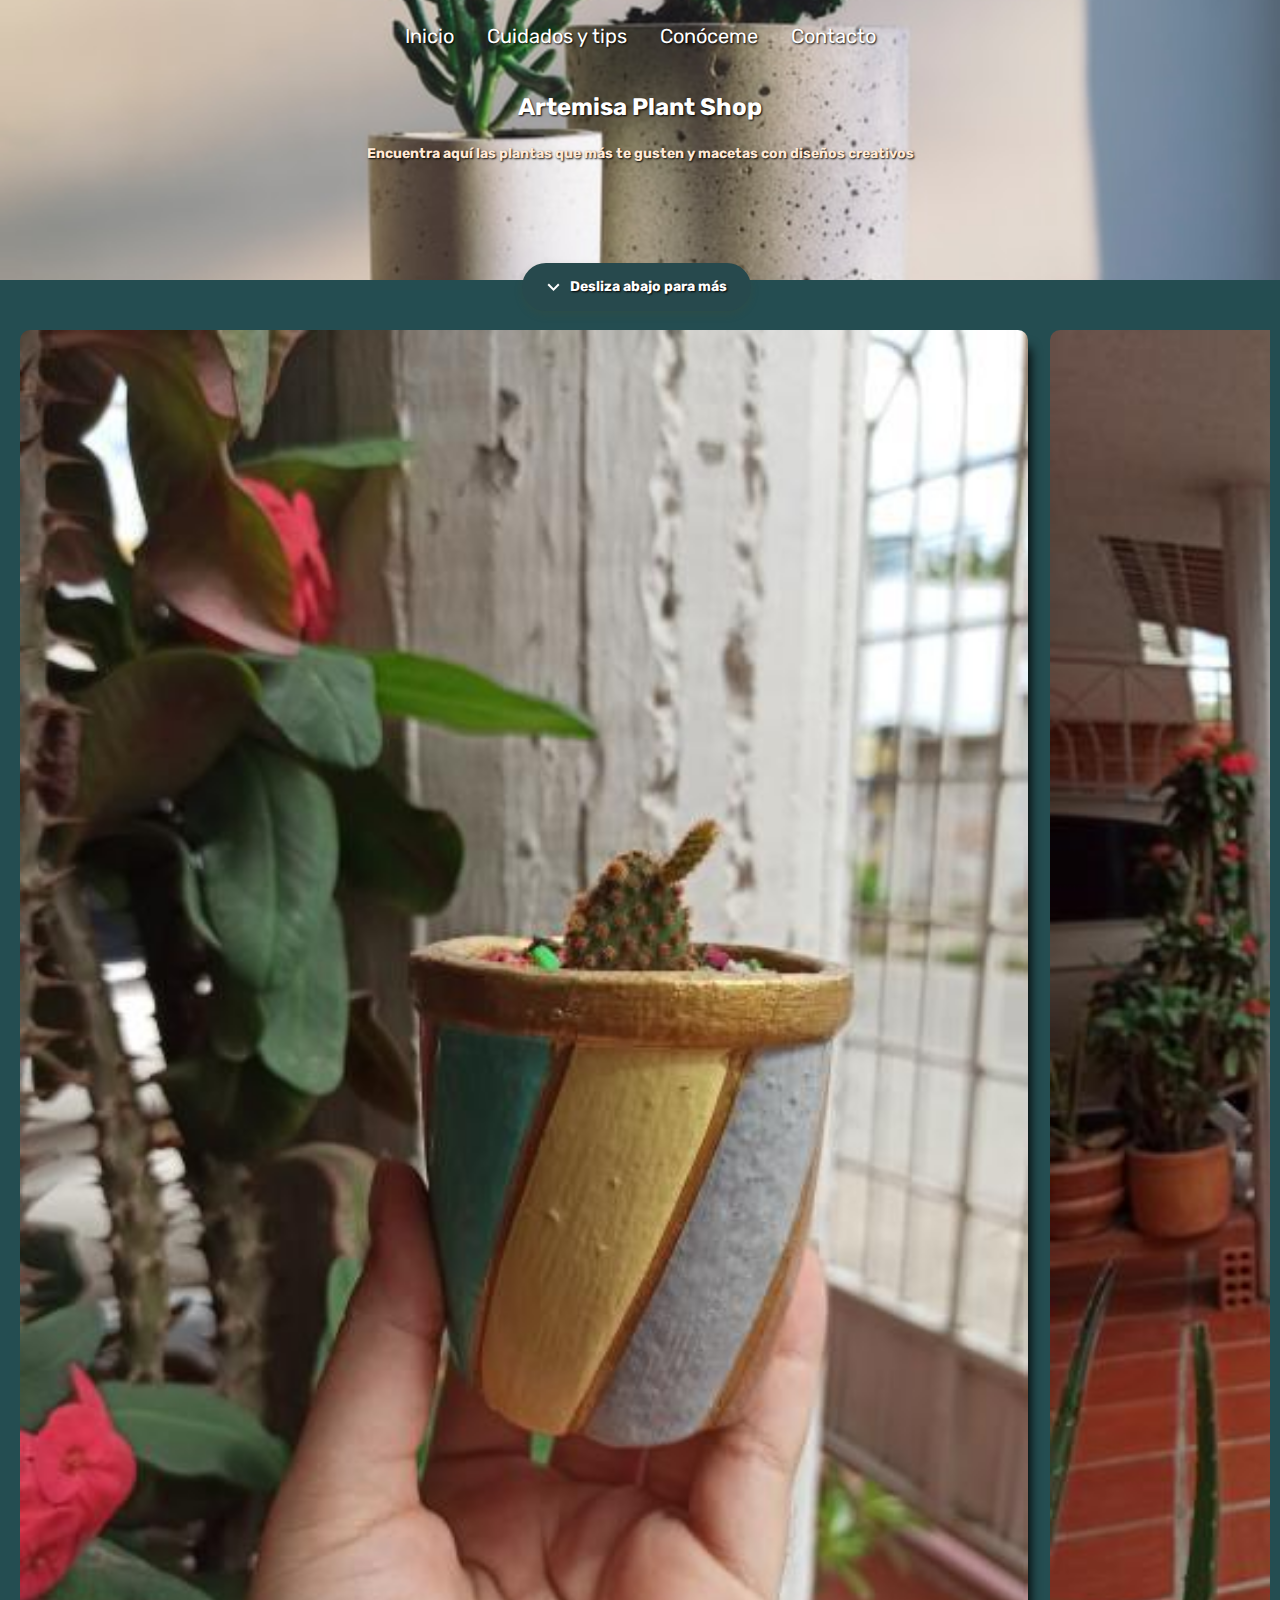
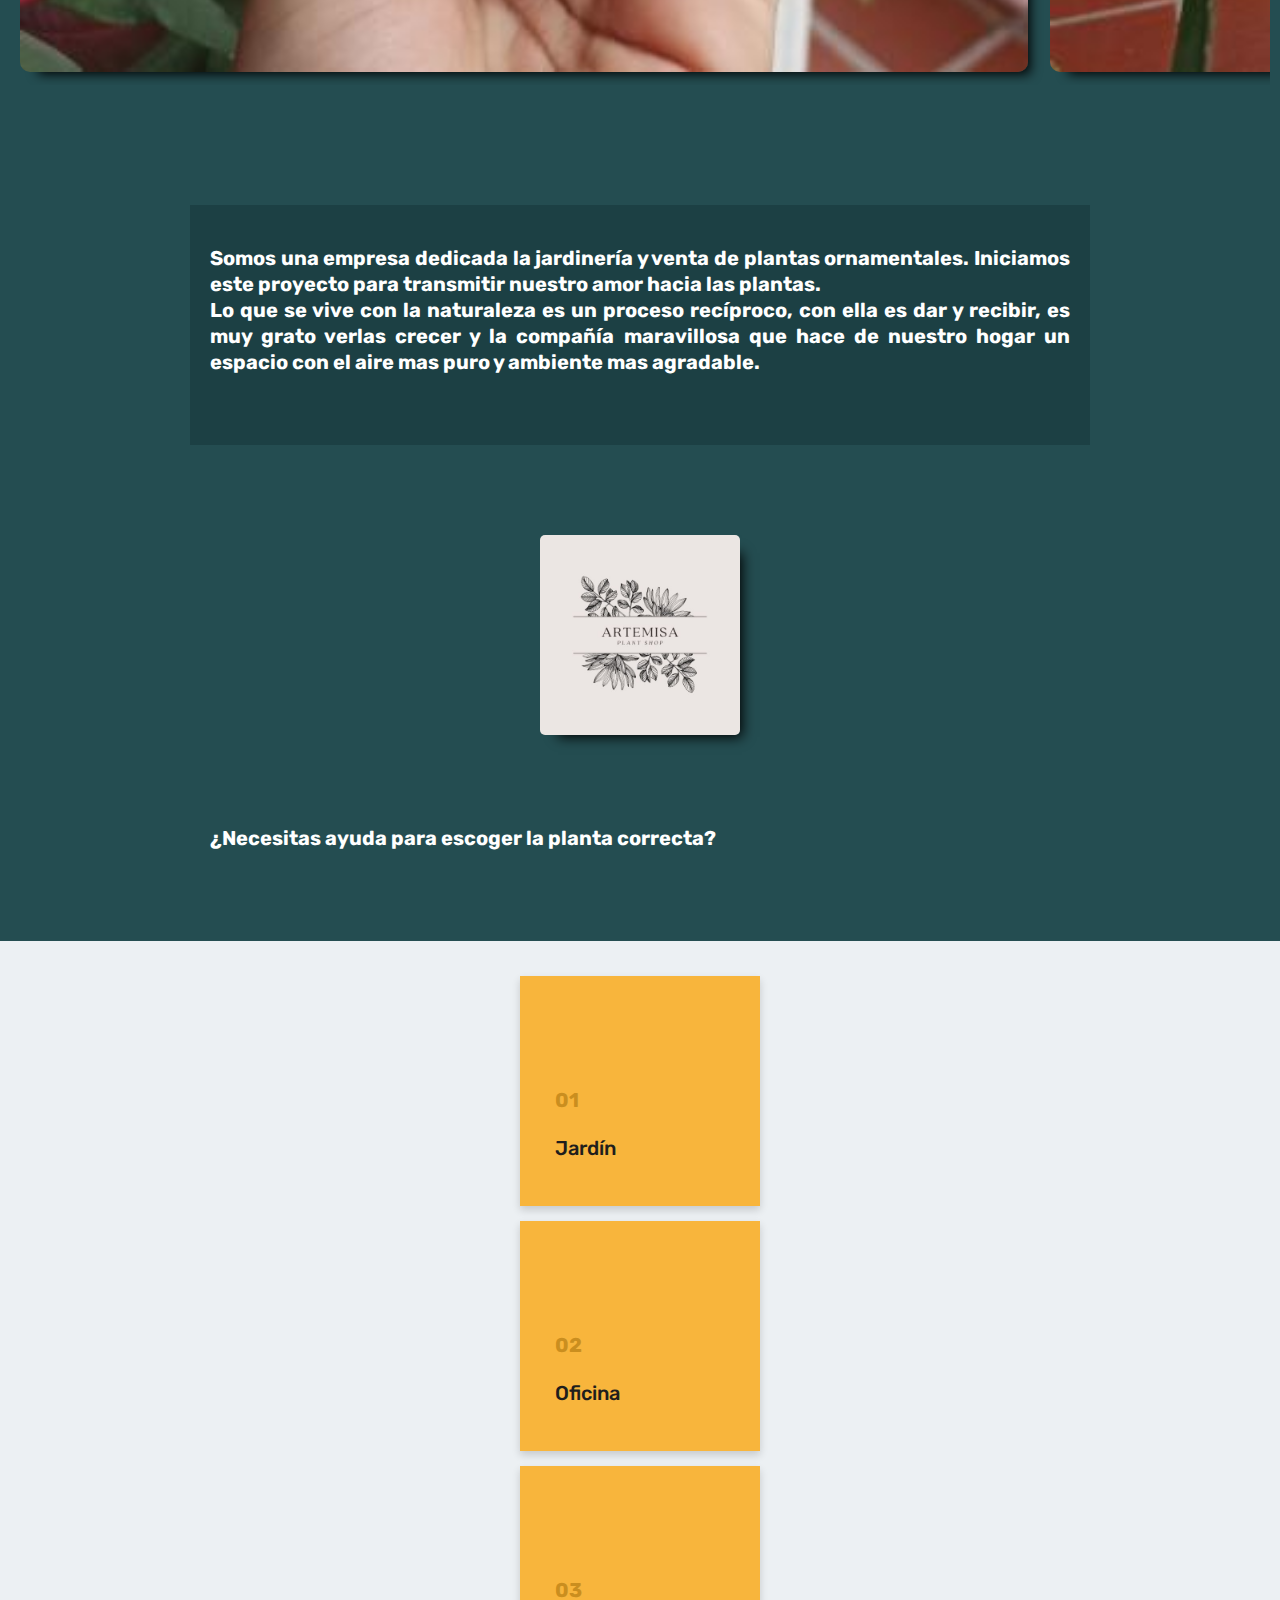
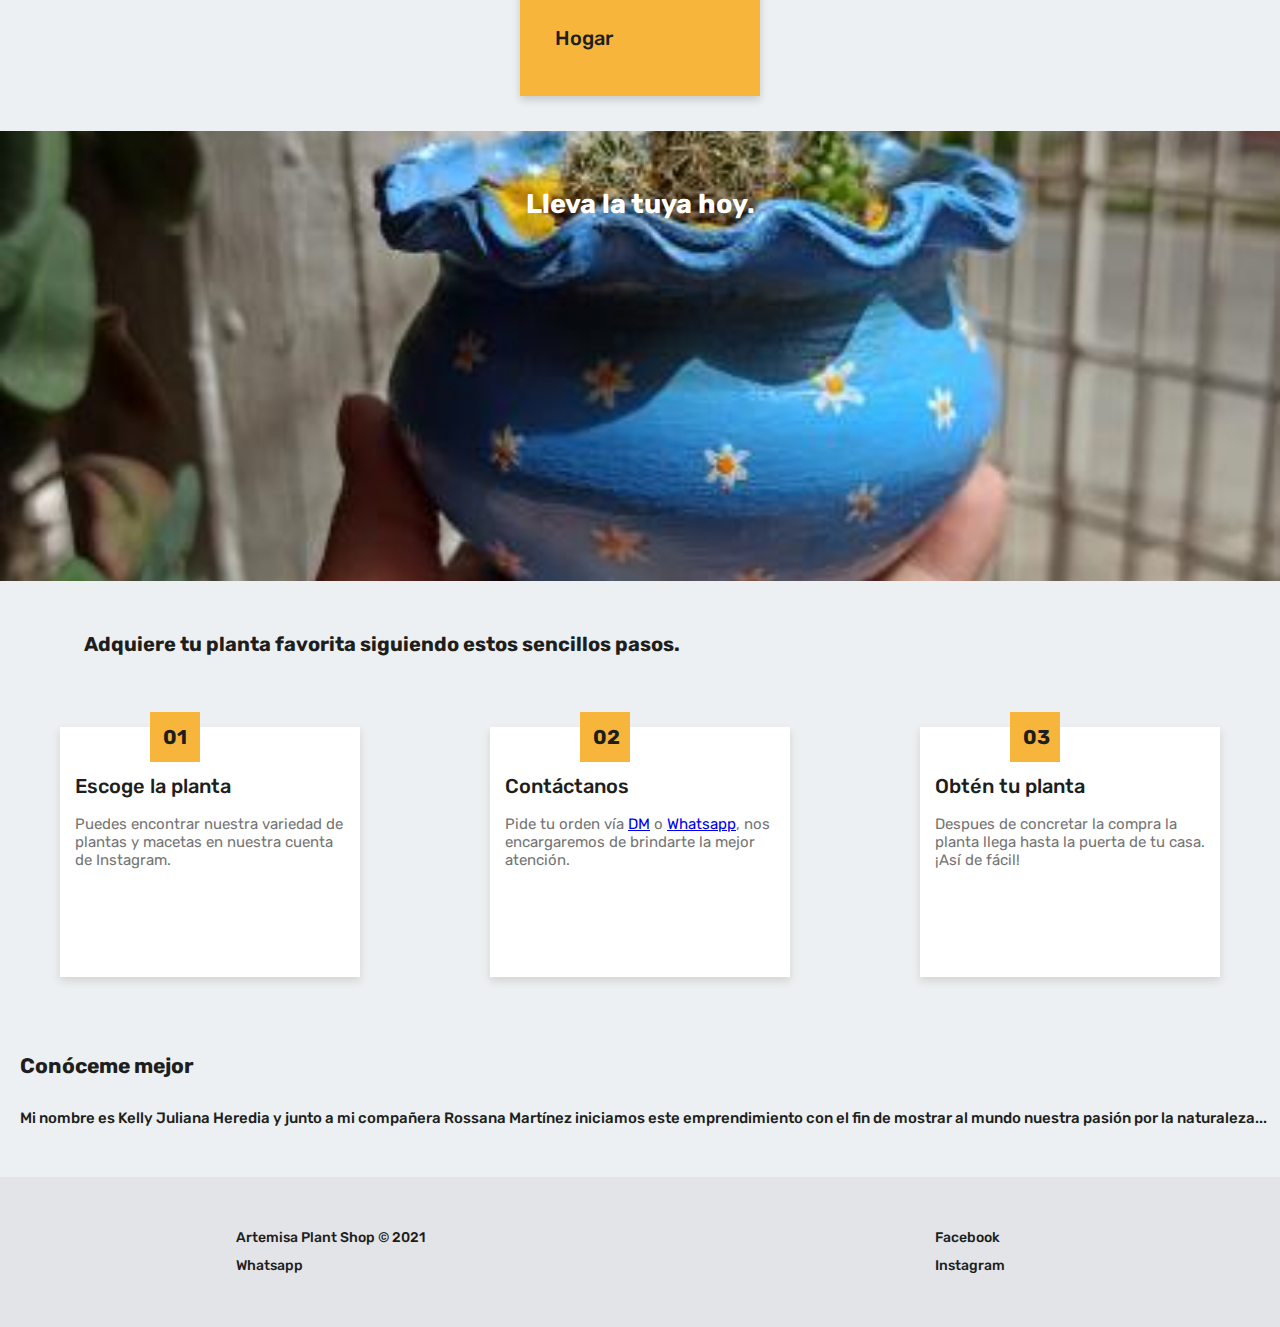
<file: index.html>
<!DOCTYPE html>
<html lang="es">
<head>
    <meta charset="UTF-8">
    <meta http-equiv="X-UA-Compatible" content="IE=edge">
    <meta name="viewport" content="width=device-width, initial-scale=1.0">
    <meta name="author" content="Juliana Heredia">
    <meta name="description" content="Tienda de plantas pequeñas para el hogar y macetas con diseños creativos. Si es lo que buscas, ¡Artemisa Plant Shop es el lugar correcto!">
    <meta name="keywords" content="SHOP, PLANTS, TIENDA, PLANTAS, ARTEMISA, PLANT">
    <title>Artemisa Plant Shop</title>
    <link rel="icon" type="image/svg" href="/assets/img/planta.svg">
    <link href="https://fonts.googleapis.com/css2?family=Montserrat&family=Rubik&display=swap" rel="stylesheet">
    <link rel="stylesheet" href="./css/styles.css">
    <link rel="stylesheet" href="./css/desktop.css" media="(min-width: 1316px)">
</head>
<body>
    <header class="background__header">
        <nav class="navbar__container scrollmenu">
            <a href="./index.html">Inicio</a></li>  
            <a href="./pages/cuidados-y-tips.html">Cuidados y tips</a>
            <a href="./pages/about.html">Conóceme</a></li>
            <a href="./pages/contacto.html">Contacto</a>
        </nav>
        <div class="header__title--container">
            <h1>Artemisa Plant Shop</h1>
            <p>Encuentra aquí las plantas que más te gusten y macetas con diseños creativos</p>
            <a href="#plans" class="header__button"><span></span>Desliza abajo para más</a>
        </div>
    </header>
    <main>
        <section class="main__carousel--container">
            <section class="carousel__container scrollmenu">
                <img src="./assets/img/planta-3.jpg" alt="Planta">
                <img src="./assets/img/planta-1.jpg" alt="Planta">
                <img src="./assets/img/planta-2.jpg" alt="Planta">
            </section>
        </section>
        <section class="main__exchange--container">
            <div class="main__exchange--container-title">
                <h2>Somos una empresa dedicada la jardinería y venta de plantas ornamentales. Iniciamos este proyecto para transmitir nuestro amor hacia las plantas. <br> Lo que se vive con la naturaleza es un proceso recíproco, con ella es dar y recibir, es muy grato verlas crecer y la compañía maravillosa que hace de nuestro hogar un espacio con el aire mas puro y ambiente mas agradable.</h2>
                <p></p>
                <div class="currency--table-container--text-color">
                    <p></p>
                </div>
            </div>
            <section class="main__exchange--container">
                <div class="background__img-second"></div>
                <div class="main__exchange--container-title-dos">
                    <h2>¿Necesitas ayuda para escoger la planta correcta?</h2>
                </div>
            </section>
            </div>
        </section>
        <section class="main__product--detail">
            <section class="product--cards-container">
                <a href="./pages/cuidados-y-tips.html">
                    <article class="product--detail-card">
                        <p class="product--card-title">01</p>
                        <p class="product--card-body">Jardín</p>
                    </article>
                </a>
                <a href="./pages/cuidados-y-tips.html">
                    <article class="product--detail-card">
                        <p class="product--card-title">02</p>
                        <p class="product--card-body">Oficina</p>
                    </article>
                </a>
                <a href="./pages/cuidados-y-tips.html">
                    <article class="product--detail-card">
                        <p class="product--card-title">03</p>
                        <p class="product--card-body">Hogar</p>
                    </article>
                </a>
            </section>
        </section>
        <section class="bitcoin__img--container">
            <h2>
                Lleva la tuya hoy.
            </h2>
        </section>
        <section id="plans" class="main__plans--container">
            <div class="plans--title">
                <h2>Adquiere tu planta favorita siguiendo estos sencillos pasos.</h2>
            </div>
            <section class="plans__container--slider">
                <article class="plans__container--card">
                    <p class="recommended">01</p>
                    <div class="plan__info--container">
                        <h3 class="plan__card--title">Escoge la planta</h3>
                        <p class="plan__card--saving">Puedes encontrar nuestra variedad de plantas y macetas en nuestra cuenta de Instagram.</p>
                    </div>
                </article>
                <article class="plans__container--card">
                    <p class="recommended">02</p>
                    <div class="plan__info--container">
                        <h3 class="plan__card--title">Contáctanos</h3>
                        <p class="plan__card--saving">Pide tu orden vía <a href="https://www.instagram.com/artemisa.plantshop/" target="_blank" rel="noopener noreferrer">DM</a> o <a href="https://wa.me/573203999636" target="_blank" rel="noopener noreferrer">Whatsapp</a>, nos encargaremos de brindarte la mejor atención.</p>
                    </div>
                </article>
                <article class="plans__container--card">
                    <p class="recommended">03</p>
                    <div class="plan__info--container">
                        <h3 class="plan__card--title">Obtén tu planta</h3>
                        <p class="plan__card--saving">Despues de concretar la compra la planta llega hasta la puerta de tu casa.<br>¡Así de fácil!</p>
                    </div>
                </article>
            </section>
        </section>
        <section class="main__plans--container">
            <div class="plans--title-two">
                <h2>Conóceme mejor</h2>
                <p class="plans__about--text">
                    <a href="./pages/about.html">
                        Mi nombre es Kelly Juliana Heredia y junto a mi compañera Rossana Martínez iniciamos este emprendimiento con el fin de mostrar al mundo nuestra pasión por la naturaleza...
                    </a>
                </p>
            </div>
        </section>
    </main>
    <footer>
        <section class="left">
            <ul>
                <li><a href="index.html">Artemisa Plant Shop © 2021</a></li>
                <li><a href="https://wa.me/573203999636">Whatsapp</a></li>
            </ul>
        </section>
        <section class="right">
            <ul>
                <li><a href="https://web.facebook.com/Artemisa-Plant-Shop-107380508358430">Facebook</a></li>
                <li>
                    <a href="https://www.instagram.com/artemisa.plantshop/" target="_blank" rel="noopener noreferrer">Instagram</a>
                </li>
            </ul>
        </section>
    </footer>
</body>
</html>
</file>
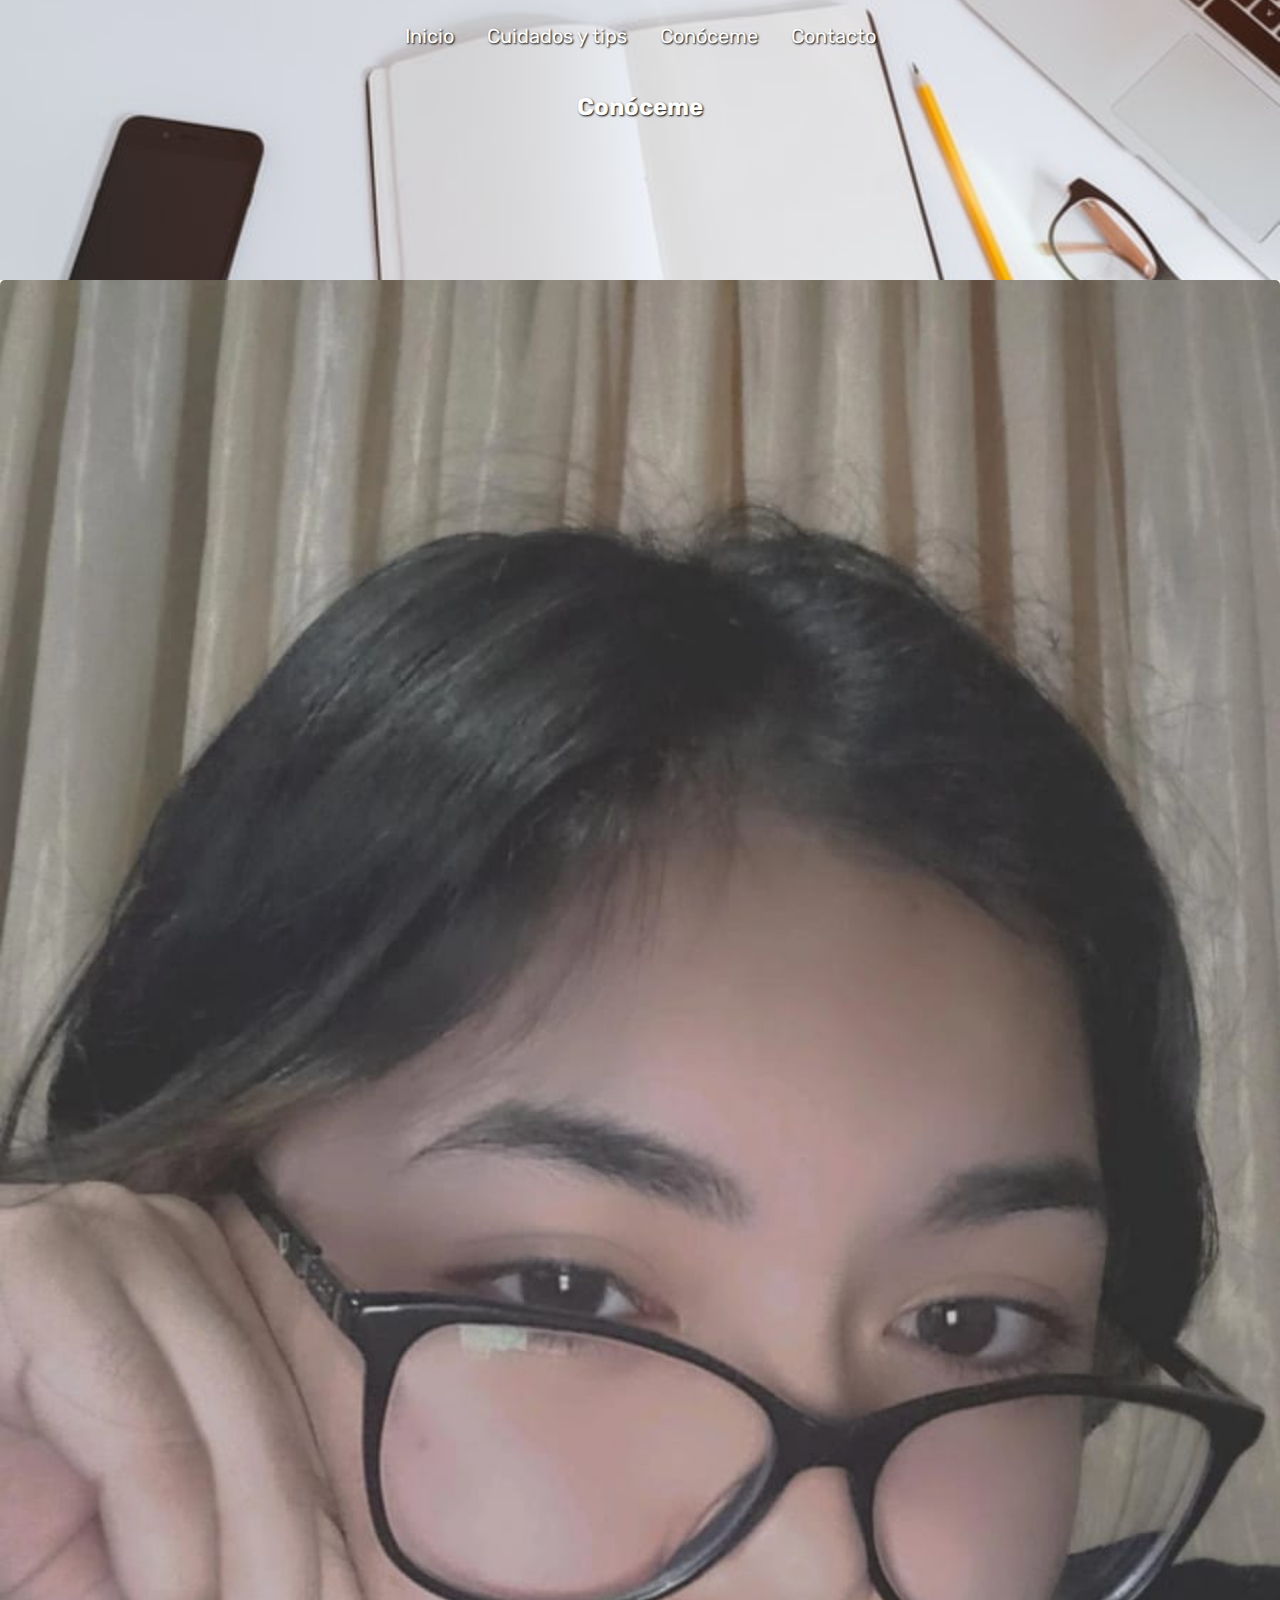
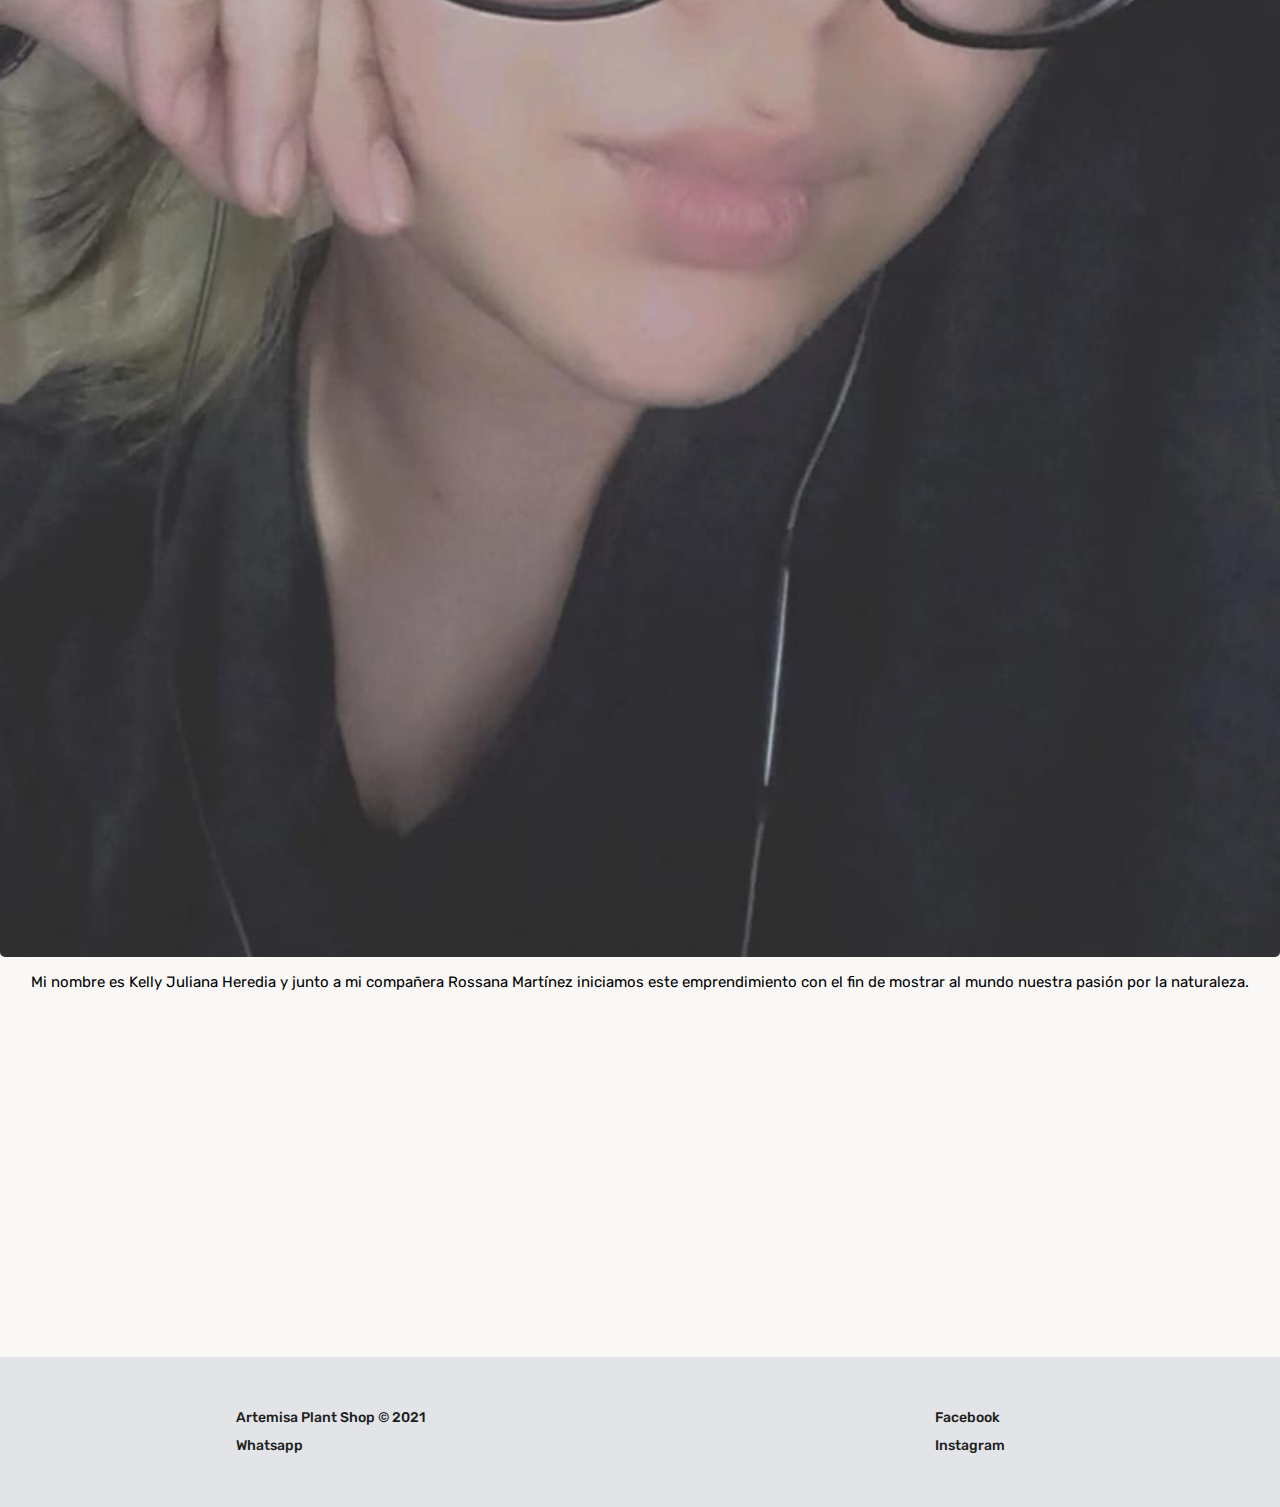
<file: pages/about.html>
<!DOCTYPE html>
<html lang="es">
<head>
    <meta charset="UTF-8">
    <meta http-equiv="X-UA-Compatible" content="IE=edge">
    <meta name="viewport" content="width=device-width, initial-scale=1.0">
    <title>Cuidados y tips</title>
    <link rel="icon" type="image/svg" href="/assets/img/planta.svg">
    <link href="https://fonts.googleapis.com/css2?family=Montserrat&family=Rubik&display=swap" rel="stylesheet">
    <link rel="stylesheet" href="../css/styles.css">
    <link rel="stylesheet" href="../css/desktop.css" media="(min-width: 1316px)">
</head>
<body>
    <header class="background__header--about">
        <nav class="navbar__container scrollmenu">
            <a href="../index.html">Inicio</a></li>
            <a href="./cuidados-y-tips.html">Cuidados y tips</a>
            <a href="./about.html"">Conóceme</a></li>
            <a href="./contacto.html">Contacto</a>
        </nav>
        <div class="header__title--container">
            <h1>Conóceme</h1>
        </div>
    </header>
    <main>
        <picture class="container__img--juli">
            <img src="../assets/img/juli.jpeg" alt="Juliana Heredia">
        </picture>
        <article class="article__section">
            <p class="article__section--text">
                Mi nombre es Kelly Juliana Heredia y junto a mi compañera Rossana Martínez iniciamos este emprendimiento con el fin de mostrar al mundo nuestra pasión por la naturaleza.
            </p>
        </article>
    </main>
    <footer>
        <section class="left">
            <ul>
                <li><a href="index.html">Artemisa Plant Shop © 2021</a></li>
                <li><a href="https://wa.me/573203999636">Whatsapp</a></li>
            </ul>
        </section>
        <section class="right">
            <ul>
                <li><a href="https://web.facebook.com/Artemisa-Plant-Shop-107380508358430">Facebook</a></li>
                <li>
                    <a href="https://www.instagram.com/artemisa.plantshop/" target="_blank" rel="noopener noreferrer">Instagram</a>
                </li>
            </ul>
        </section>
    </footer>
</body>
</html>
</file>
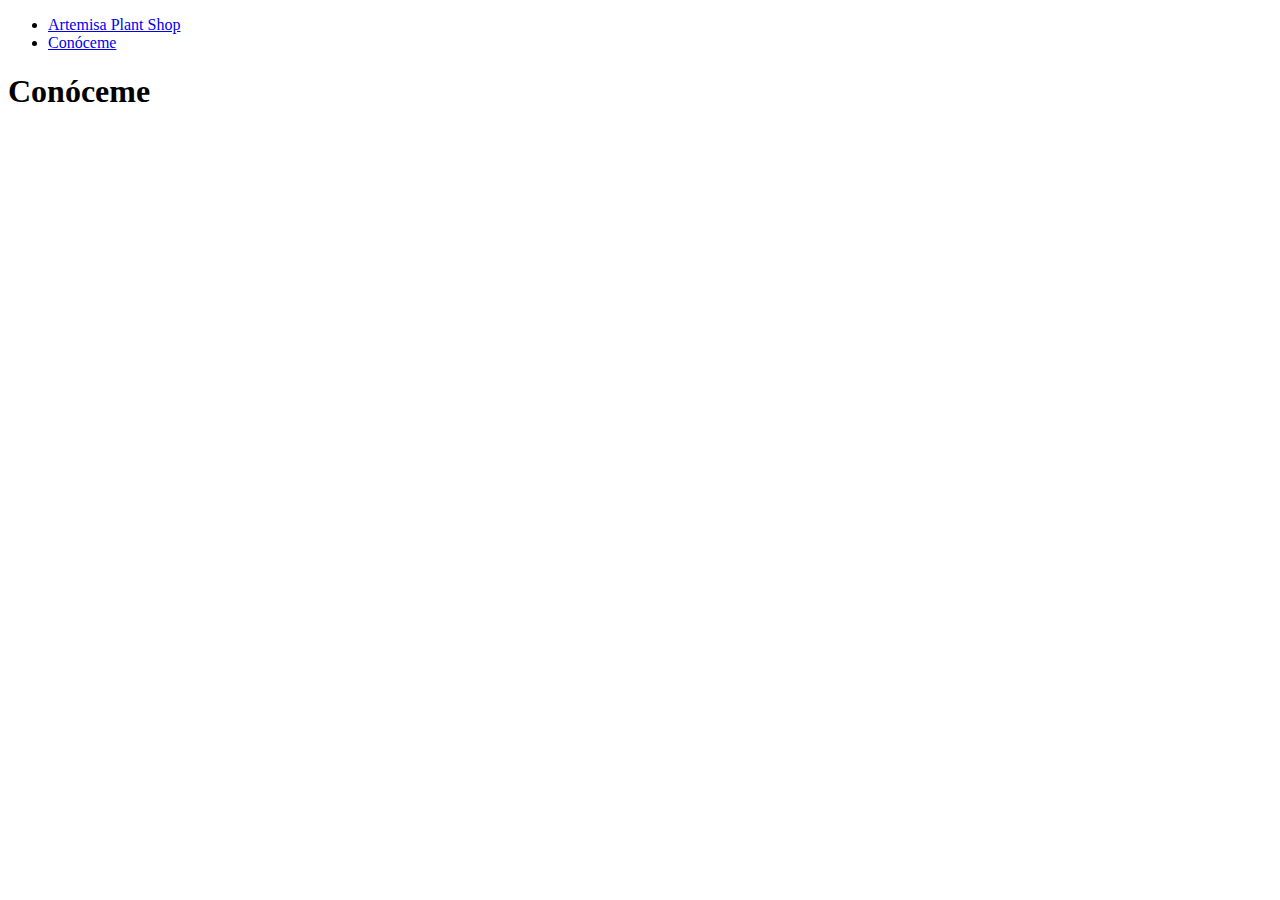
<file: pages/conoceme.html>
<!DOCTYPE html>
<html lang="en">
<head>
    <meta charset="UTF-8">
    <meta http-equiv="X-UA-Compatible" content="IE=edge">
    <meta name="viewport" content="width=device-width, initial-scale=1.0">
    <title>Conóceme</title>
</head>
<body>
    <nav>
        <ul>
            <li><a href="../index.html">Artemisa Plant Shop</a></li>
            <li><a href="./conoceme.html">Conóceme</a></li>
        </ul>
    </nav>
    <header>
        <h1>Conóceme</h1>
    </header>
</body>
</html>
</file>
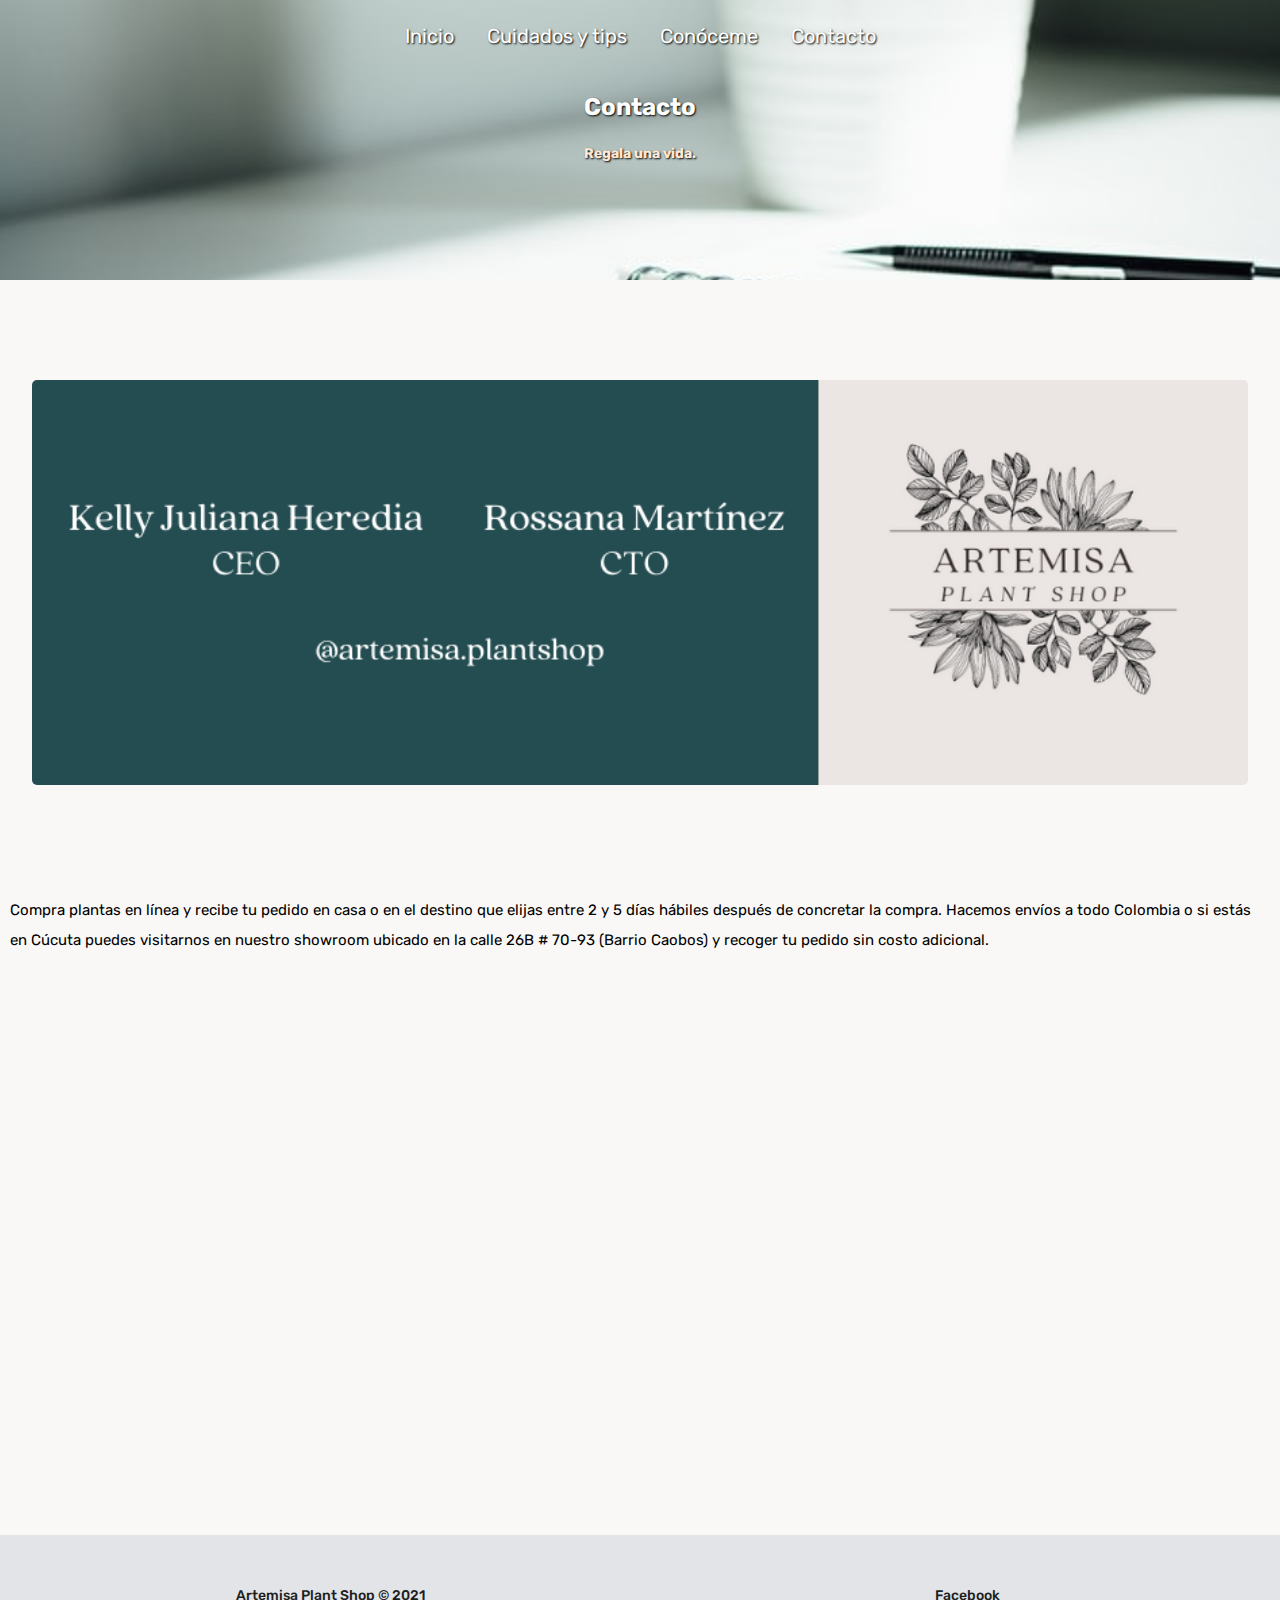
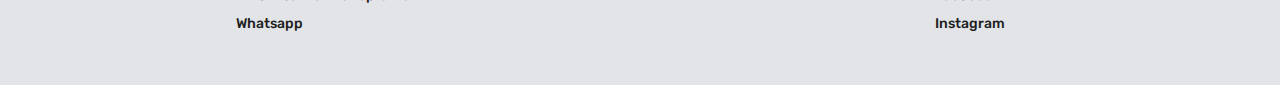
<file: pages/contacto.html>
<!DOCTYPE html>
<html lang="es">
<head>
    <meta charset="UTF-8">
    <meta http-equiv="X-UA-Compatible" content="IE=edge">
    <meta name="viewport" content="width=device-width, initial-scale=1.0">
    <title>Contacto</title>
    <link rel="icon" type="image/svg" href="/assets/img/planta.svg">
    <link href="https://fonts.googleapis.com/css2?family=Montserrat&family=Rubik&display=swap" rel="stylesheet">
    <link rel="stylesheet" href="../css/styles.css">
    <link rel="stylesheet" href="../css/desktop.css" media="(min-width: 1316px)">
</head>
<body>
    <header class="background__header--contact">
        <nav class="navbar__container scrollmenu">
            <a href="../index.html">Inicio</a></li> 
            <a href="./cuidados-y-tips.html">Cuidados y tips</a>
            <a href="./about.html">Conóceme</a></li>
            <a href="./contacto.html">Contacto</a>
        </nav>
        <div class="header__title--container">
            <h1>Contacto</h1>
            <p>
                Regala una vida.
            </p>
        </div>
    </header>
    <main>
        <picture class="img__contacto">
            <img src="/assets/img/contacto-artemisa.png" alt="Nombre de CEO y CTO">
        </picture>
        <article class="article__section">
            <p class="article__section--text">
                Compra plantas en línea y recibe tu pedido en casa o en el destino que elijas entre 2 y 5 días hábiles después de concretar la compra. Hacemos envíos a todo Colombia o si estás en Cúcuta puedes visitarnos en nuestro showroom ubicado en la calle 26B # 70-93 (Barrio Caobos) y recoger tu pedido sin costo adicional.
            </p>
        </article>
        <article class="article__section--ig">            
            <!-- SnapWidget -->
            <script src="https://snapwidget.com/js/snapwidget.js"></script>
            <iframe src="https://snapwidget.com/embed/972989" class="snapwidget-widget" allowtransparency="true" frameborder="0" scrolling="no" style="border:none; overflow:hidden;  width:80%; "></iframe>
        </article>
    </main>
    <footer>
        <section class="left">
            <ul>
                <li><a href="index.html">Artemisa Plant Shop © 2021</a></li>
                <li><a href="https://wa.me/573203999636">Whatsapp</a></li>
            </ul>
        </section>
        <section class="right">
            <ul>
                <li><a href="https://web.facebook.com/Artemisa-Plant-Shop-107380508358430">Facebook</a></li>
                <li>
                    <a href="https://www.instagram.com/artemisa.plantshop/" target="_blank" rel="noopener noreferrer">Instagram</a>
                </li>
            </ul>            
        </section>
    </footer>
</body>
</html>
</file>
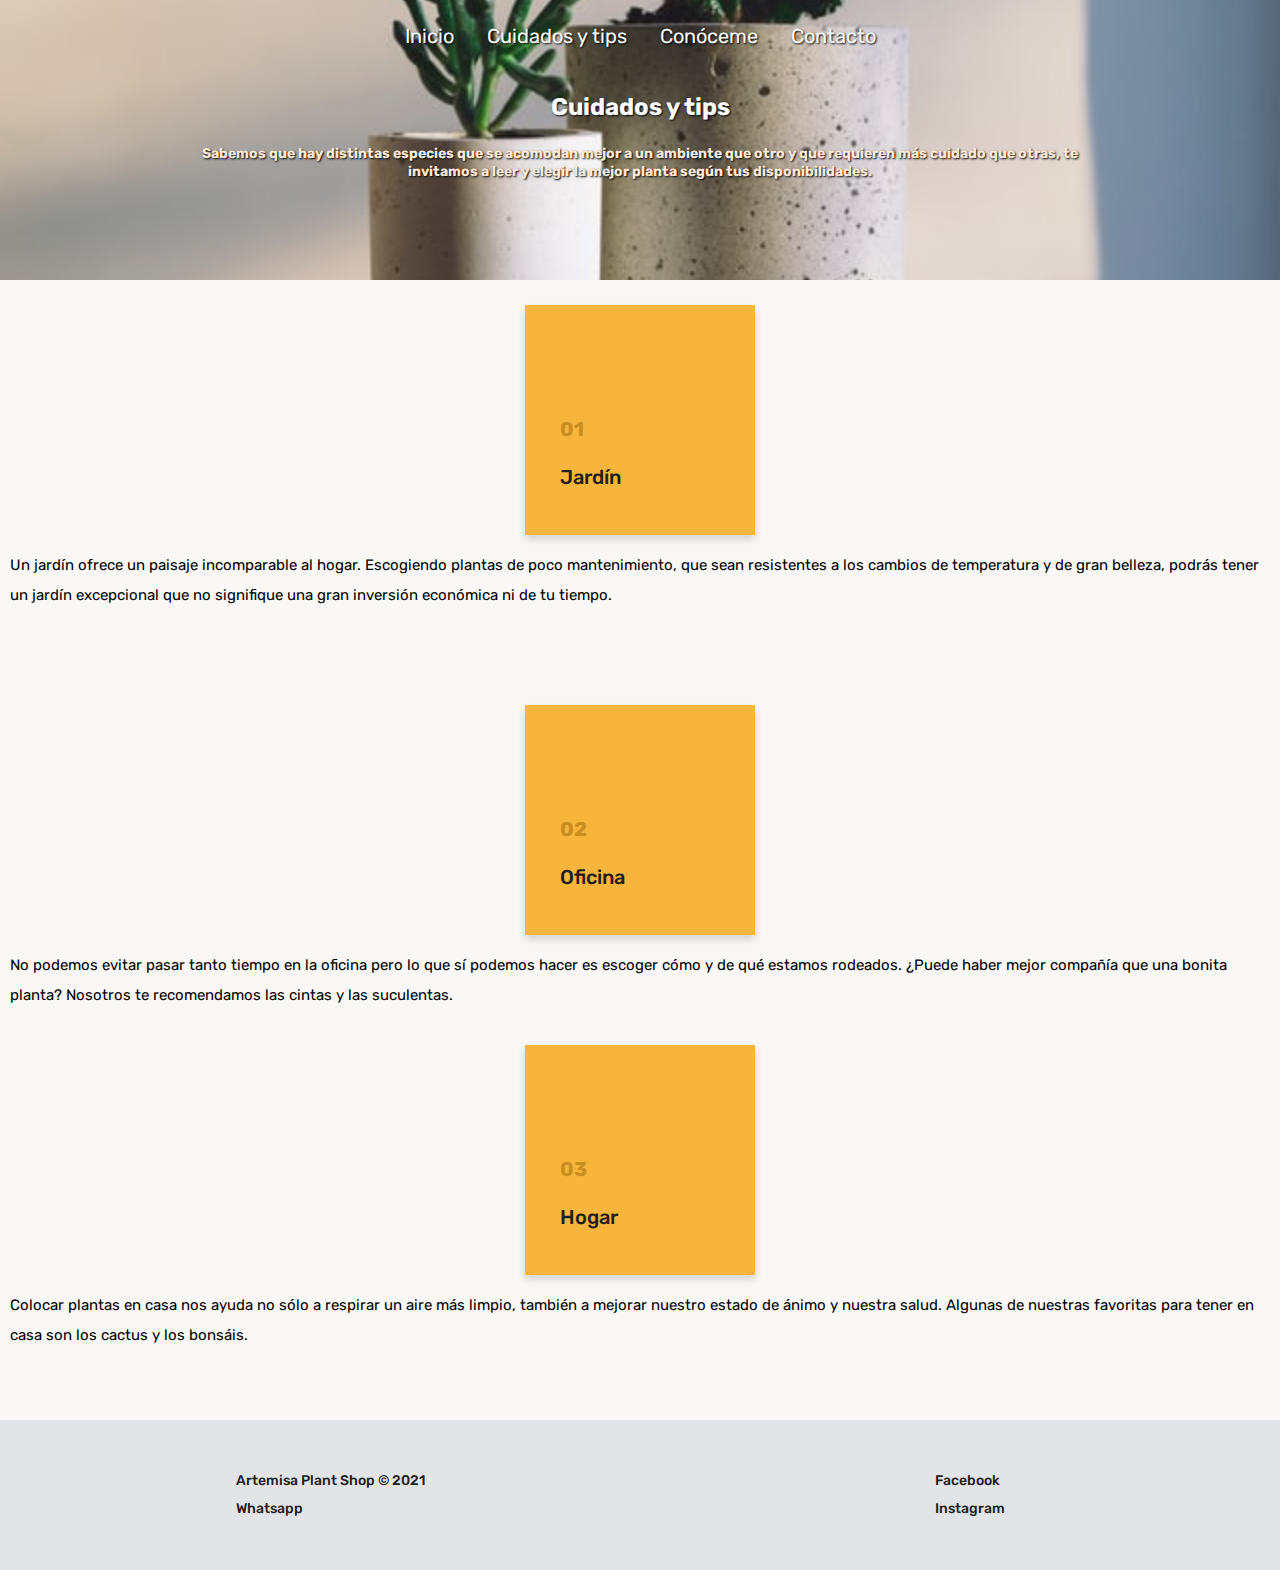
<file: pages/cuidados-y-tips.html>
<!DOCTYPE html>
<html lang="es">
<head>
    <meta charset="UTF-8">
    <meta http-equiv="X-UA-Compatible" content="IE=edge">
    <meta name="viewport" content="width=device-width, initial-scale=1.0">
    <title>Cuidados y tips</title>
    <link rel="icon" type="image/svg" href="/assets/img/planta.svg">
    <link href="https://fonts.googleapis.com/css2?family=Montserrat&family=Rubik&display=swap" rel="stylesheet">
    <link rel="stylesheet" href="../css/styles.css">
    <link rel="stylesheet" href="../css/desktop.css" media="(min-width: 1316px)">
</head>
<body>
    <header class="background__header">
        <nav class="navbar__container scrollmenu">
            <a href="../index.html">Inicio</a></li>  
            <a href="./cuidados-y-tips.html">Cuidados y tips</a>
            <a href="./about.html"">Conóceme</a></li>
            <a href="./contacto.html">Contacto</a>
        </nav>
        <div class="header__title--container">
            <h1>Cuidados y tips</h1>
            <p>Sabemos que hay distintas especies que se acomodan mejor a un ambiente que otro y que requieren más cuidado que otras, te invitamos a leer y elegir la mejor planta según tus disponibilidades.</p>
        </div>
    </header>
    <main>
        <article class="article__section">
            <section class="product--cards-container">
                <article class="product--detail-card">
                    <p class="product--card-title">01</p>
                    <p class="product--card-body">Jardín</p>
                </article>
            </section>
            <p class="article__section--text">
                Un jardín ofrece un paisaje incomparable al hogar. Escogiendo plantas de poco mantenimiento, que sean resistentes a los cambios de temperatura y de gran belleza, podrás tener un jardín excepcional que no signifique una gran inversión económica ni de tu tiempo.
            </p>
        </article>
        <article class="article__section-inverted">
            <section class="product--cards-container">
                <article class="product--detail-card">
                    <p class="product--card-title">02</p>
                    <p class="product--card-body">Oficina</p>
                </article>
            </section>
            <p class="article__section--text">
                No podemos evitar pasar tanto tiempo en la oficina pero lo que sí podemos hacer es escoger cómo y de qué estamos rodeados. ¿Puede haber mejor compañía que una bonita planta? Nosotros te recomendamos las cintas y las suculentas.
            </p>
        </article>
        <article class="article__section">
            <section class="product--cards-container">
                <article class="product--detail-card">
                    <p class="product--card-title">03</p>
                    <p class="product--card-body">Hogar</p>
                </article>
            </section>
            <p class="article__section--text">
                Colocar plantas en casa nos ayuda no sólo a respirar un aire más limpio, también a mejorar nuestro estado de ánimo y nuestra salud. Algunas de nuestras favoritas para tener en casa son los cactus y los bonsáis.
            </p>
        </article>
    </main>
    <footer>
        <section class="left">
            <ul>
                <li><a href="index.html">Artemisa Plant Shop © 2021</a></li>
                <li><a href="https://wa.me/573203999636">Whatsapp</a></li>
            </ul>
        </section>
        <section class="right">
            <ul>
                <li><a href="https://web.facebook.com/Artemisa-Plant-Shop-107380508358430">Facebook</a></li>
                <li>
                    <a href="https://www.instagram.com/artemisa.plantshop/" target="_blank" rel="noopener noreferrer">Instagram</a>
                </li>
            </ul>
        </section>
    </footer>
</body>
</html>
</file>
<file: css/styles.css>
/*
1. Posicionamiento
2. Modelo de caja(box model)
3. Tipografía
4. Visuales
5. Otros
Agregando estilos:

Posicionamiento --> static, absolute, relative, fixed
Modelo de caja (Box model) --> margin, border, padding, content
Tipografía --> tipos, tamaños de fuente, etc
Estilos visuales --> box-shadow, border-radius, gradient, etc
Otros --> reglas CSS y más
*/
:root {
  /* Colores */
  --soft-blue: #e7f5ff;
  --soft-orange: #ffe9d5;
  --black: #201e1c;
  --bitcoin-orange: #f7931a;
  --card-yellow: #f8b53c;
  --shadow-yellow: #ca8e1f;
  --some-green: #244d51;
  --off-green: #27494d;
  --soft-blue: #ecf0f3;
  --footer: #e3e4e8;
  --just-white: #fff;
  --off-white: #faf8f7;
}
* {
  box-sizing: border-box;
  margin: 0;
  padding: 0;
}
html {
  font-size: 62.5%;
  font-family: "Rubik", sans-serif;
}
header {
  background-color: var(--some-green);
  display: flex;
  flex-direction: column;
  padding-top: 1rem;
  min-width: 320px;
  position: relative;
  text-align: center;
  height: auto;
  width: 100%;
}
.background__header {
  height: 28rem;
  background-image: url("../assets/img/banner-header-small.jpg");
  background-size: cover;
  background-position: center;
  background-repeat: no-repeat;
}
.background__header--about {
  height: 28rem;
  background-image: url("../assets/img/about-small.jpg");
  background-size: cover;
  background-position: center;
  background-repeat: no-repeat;
}
.background__header--contact {
  height: 28rem;
  background-image: url("../assets/img/contact-small.jpg");
  background-size: cover;
  background-position: center;
  background-repeat: no-repeat;
}
.img__contacto {
  display: flex;
  justify-content: center;
  padding: 10rem 0;
}
.img__contacto img {
  border-radius: .5rem;
  width: 95%;
}
.container__img--juli {
  display: flex;
  justify-content: center;
}
.container__img--juli img {
  width: 100%;
  border-radius: .5rem;
}
.icon__contact {
  background-image: url('../assets/img/instagram-logo.png');
  display: inline-block;
  width: 35px;
  height: 35px;
  margin-left: 10px;
  background-size: cover;
  background-position: center;
  background-repeat: no-repeat;
}
nav {
    font-size: 2rem;
}
nav.scrollmenu {
  overflow: auto;
  white-space: nowrap;
}
nav.scrollmenu a {
  color: #ffffff;
  display: inline-block;
  padding: 14px;
  text-align: center;
  text-decoration: none;
  text-shadow: 1px 1px 2px black;
}
nav.scrollmenu a:hover {
  border-radius: .5rem;
  background-color: var(--off-green);
}
.header__title--container {
  width: 90%;
  min-width: 288px;
  max-width: 900px;
  height: 218px;
  margin-top: 40px;
  text-align: center;
  align-self: center;
}
.header__title--container h1 {
  color: var(--just-white);
  font-size: 2.4rem;
  font-weight: bold;
  line-height: 2.6rem;
  text-shadow: 1px 1px 2px black;
}
.header__title--container p {
  color: var(--soft-orange);
  font-size: 1.4rem;
  font-weight: bold;
  line-height: 1.8rem;
  margin-top: 25px;
  text-shadow: 1px 1px 2px black;
}
.header__title--container .header__button {
  color: var(--just-white);
  position: absolute;
  left: calc(50% - 118px);
  top: 246px;
  display: block;
  margin-top: 17px;
  padding: 15px;
  width: 229px;
  height: 48px;
  background: var(--off-green);
  /* Sombra */
  box-shadow: 0px 4px 8px rgba(89, 73, 30, 0.16);
  border: none;
  border-radius: 24px;
  font-size: 1.4rem;
  font-weight: bold;
  text-decoration: none;
  text-shadow: 1px 1px 2px black;
  z-index: 1;
}
.header__button span {
  display: inline-block;
  width: 13px;
  height: 8px;
  margin-right: 10px;
  background-image: url("../assets/icons/down-arrow.svg");
}
.credits {
  display: flex;
  align-items: flex-end;
  justify-content: flex-end;
  height: 45vh;
  margin-right: 1rem;
  color: var(--just-white);
}
.credits a {
  text-decoration: none;
}
/*MAIN*/
main {
  width: 100%;
  height: auto;
  background-color: var(--off-white);
}
.carousel {
  display: flex;
  flex-direction: column;
}
.main__carousel--container {
  background-color: var(--some-green);
  height: auto;
  padding: 40px 10px;
  width: 100%;
}
section.scrollmenu {
  overflow: auto;
  white-space: nowrap;
}
.carousel__container img {
  border-radius: 1rem;
  box-shadow: 10px 10px 12px -8px rgba(0,0,0,0.99);
  margin: 1rem;
  width: 80%;
}
/*ARTICLES*/
.article__section {
  display: flex;
  flex-direction: column;
  align-items: center;
  text-align: left;
  line-height: 3rem;
  padding: 1rem;
  background-color: var(--off-white);
}
.article__section--ig {
  display: flex;
  flex-direction: column;
  align-items: center;
  padding: 5rem 0;
  background-color: var(--off-white);
}
.article__section--ig a:hover {
  transform: scale(2);
}
.article__section-inverted {
  display: flex;
  flex-direction: column;
  align-items: center;
  text-align: left;
  line-height: 3rem;
  padding: 1rem;
  background-color: var(--off-white);  
}
.article__section {
  min-height: 400px;
}
.article__section p {
  font-size: 2rem;
}
.article__section-inverted p {
  font-size: 2rem;
}
p.article__section--text {
  font-size: 1.5rem;
}
.product--cards-container-main {
  display: flex;
  flex-direction: row;
  justify-content: space-around;
}
.main__exchange--container {
  width: 100%;
  height: auto;
  padding: 80px 0 30px;
  text-align: left;
  background-color: var(--some-green);
}
.main__exchange--container-title {
  background-color: #1c4044;
  min-width: 288px;
  max-width: 900px;
  margin: 0 auto;
  width: 90%;
}
.main__exchange--container-title-dos {
  width: 90%;
  min-width: 288px;
  max-width: 900px;
  margin: 0 auto;
}
.main__exchange--container .background__img {
  width: 200px;
  height: 200px;
  margin: 0 auto;
  margin-bottom: 50px;
  border-radius: .5rem;
  background: url("../assets/img/plant-frogg.png");
  background-size: cover;
  background-position: center;
  background-repeat: no-repeat;
}
.main__exchange--container .background__img-second {
  width: 200px;
  height: 200px;
  margin: 0 auto;
  margin-bottom: 50px;
  border-radius: .5rem;
  background: url("../assets/img/logo-artemisa.jpg");
  background-size: cover;
  background-position: center;
  background-repeat: no-repeat;
  box-shadow: 10px 10px 12px -8px rgba(0,0,0,0.99);
}
.main__exchange--container h2 {
  margin-bottom: 30px;
  padding: 40px 20px 0;
  font-size: 2rem;
  font-weight: bold;
  line-height: 2.6rem;
  color: var(--just-white);
  text-align: justify;
}
.main__exchange--container p {
  margin-bottom: 10px;
  padding-left: 20px;
  font-size: 1.4rem;
  font-weight: 500;
  line-height: 1.6rem;
  color: var(--just-white);
}
.main__exchange--container .currency--table-container--text-color p {
  padding: 0 0 40px 20px;
  font-size: 1.8rem;
  color: var(--bitcoin-orange);
}
.product--cards-container a {
  text-decoration: none;
}
.main__product--detail {
  position: relative;
  width: 100%;
  min-width: 320px;
  height: auto;
  padding: 20px 10px;
  background-color: var(--soft-blue);
}
.product--detail-card {
  width: 50%;
  min-width: 230px;
  max-width: 240px;
  min-height: 230px;
  margin: 15px auto;
  padding: 15px;
  background-color: var(--card-yellow);
  box-shadow: 0 4px 8px rgba(0, 0, 0, 0.16);
}
.product--card-title {
  margin-top: 100px;
  margin-left: 20px;
  font-size: 2rem;
  font-weight: bold;
  line-height: 1.8rem;
  color: var(--shadow-yellow);
}
.product--card-body {
  margin-top: 30px;
  margin-left: 20px;
  font-size: 2rem;
  font-weight: 500;
  line-height: 1.8rem;
  color: var(--black);
}
/*
    SECTION FINAL - CAROUSEL
*/
.bitcoin__img--container {
  width: 100%;
  min-width: 320px;
  height: 50vh;
  background-image: url("../assets/img/plant-4.jpg");
  background-position: center;
  background-size: cover;
  background-repeat: no-repeat;
  text-align: center;
}
.bitcoin__img--container h2 {
  padding-top: 60px;
  font-size: 2.7rem;
  font-weight: bold;
  line-height: 2.6rem;
  color: var(--just-white);
  /*-webkit-text-stroke: 0.7px white;*/
}
.main__plans--container {
  width: 100%;
  min-width: 320px;
  padding-bottom: 30px;
  background-color: var(--soft-blue);
}
.plans--title {
  width: 90%;
  min-width: 298px;
  height: auto;
  margin: 0 auto;
  margin-bottom: 50px;
}
.plans--title h2 {
  padding-left: 20px;
  padding-top: 50px;
  font-size: 2rem;
  font-weight: bold;
  line-height: 2.6rem;
  color: var(--black);
  text-align: left;
}
.plans--title-two h2 {
  padding-left: 20px;
  font-size: 2.1rem;
  font-weight: bold;
  line-height: 2.6rem;
  color: var(--black);
  text-align: left;
}
.plans--title-two p {
  padding: 30px 0 20px 20px;
  font-size: 1.5rem;
  font-weight: 500;
  line-height: 1.8rem;
  color: #757575;
  text-align: left;
}
.plans__container--slider {
  display: flex;
  gap: 10px;
  height: 316px;
  overflow-x: scroll;
  overscroll-behavior-x: contain;
  scroll-snap-type: x proximity;
}
.plans__container--card {
  position: relative;
  scroll-snap-align: center;
  width: 70%;
  min-width: 190px;
  max-width: 300px;
  height: 250px;
  margin: 20px auto 0;
  padding: 0 15px;
  background-color: var(--just-white);
  box-shadow: 0 4px 8px rgba(86, 73, 30, 0.16);
  text-align: left;
}
.recommended {
  position: absolute;
  width: 50px;
  height: 50px;
  padding: 13px;
  top: -15px;
  left: calc(50% - 60px);
  font-size: 2rem;
  font-weight: bold;
  background-color: var(--card-yellow);
  color: var(--black);
}
.plan__card--title {
  padding-top: 50px;
  font-size: 2rem;
  font-weight: 500;
  line-height: 1.8rem;
  color: var(--black);
}
.plan__card--saving {
  margin-top: 20px;
  font-size: 1.5rem;
  color: #757575;
}
.plans__about--text a{
  text-decoration: none;
  color: var(--black);
}
.plans__about--text a:hover {
  color: var(--bitcoin-orange);
}
footer {
  display: flex;
  width: 100%;
  height: 150px;
  background-color: var(--footer);
}
footer a:hover {
  color: var(--bitcoin-orange)
}
footer section {
  display: flex;
  width: 50%;
  justify-content: center;
  align-items: center;
}
footer .left ul {
  font-size: 1.4rem;
  font-weight: 500;
  line-height: 1.8rem;
  list-style: none;
}
.left {
  margin: 0 2rem;
}
.left li {
  margin: 10px 0;
}
.left a {
  text-decoration: none;
  color: var(--black);
}
footer .right ul {
  font-size: 1.4rem;
  font-weight: 500;
  line-height: 1.8rem;
  list-style: none;
}
.right li {
  margin: 10px 0;
}
.right a {
  text-decoration: none;
  color: var(--black);
}
::-webkit-scrollbar {
  display: none;
}
</file>
<file: css/desktop.css>
header {
  height: auto;
}
.background__header {
  height: 58rem;
  background-image: url("../assets/img/banner-header.jpg");
}
.header__title--container {
  width: 90%;
  max-width: 1004px;
  align-self: left;
} 
.background__img--title {
  position: absolute;
  width: 72%;
  height: 494px;
  margin: 0 auto;
  background: url('../assets/img/banner.jpg');
  background-position: center;
  background-size: cover;
  background-repeat: no-repeat;
}
.background__header--about {
  height: 58rem;
  background-image: url("../assets/img/about.jpg");
  background-size: cover;
  background-position: center;
  background-repeat: no-repeat;
}
.background__header--contact {
  height: 58rem;
  background-image: url("../assets/img/contact.jpg");
  background-size: cover;
  background-position: center;
  background-repeat: no-repeat;
}
.header__title--container h1 {
  position: absolute;
  font-size: 3rem;
  font-size: 6rem;
  padding: 20rem 20rem 0 0;
  text-align: left;
  line-height: 5rem;
}
.header__title--container p {
  position: absolute;
  margin-top: 27.5rem;
  font-size: 3rem;
  text-align: left;
  margin-left: 0.5rem;
  line-height: 3rem;
  margin-right: 1rem;
}
.header__title--container .header__button {
  left: calc(21% - 109px);
  top: 500px;
}
/*MAIN*/
.main__carousel--container {
  display: flex;
  justify-content: center;
}
.carousel__container img {
  border-radius: 1rem;
  box-shadow: 10px 10px 12px -8px rgba(0,0,0,0.99);
  margin: 1rem;
  width: 31%;
}
section.scrollmenu {
  width: 95%;
}
.img__contacto img {
  border-radius: .5rem;
  width: auto;
}
.container__img--juli img {
  width: 20%;
  margin-top: 1rem;
}
.article__section {
  display: flex;
  flex-direction: row;
  align-items: center;
  text-align: left;
  line-height: 3rem;
  padding: 5rem 22rem;
  text-align: left;
  background-color: var(--off-white);
}
.article__section-inverted {
  display: flex;
  flex-direction: row-reverse;
  align-items: center;
  text-align: left;
  line-height: 3rem;
  padding: 5rem 25rem;
  text-align: left;
  background-color: var(--off-white);
}
.article__section p {
  font-size: 2rem;
}
.article__section-inverted p {
  font-size: 2rem;
}
.main__exchange--container .background__img {
  visibility: hidden;
}
.main__exchange--container-title {
  min-width: 1004px;
}
.main__exchange--container h2 {
  margin-bottom: 30px;
  padding: 120px 80px 0;
  font-size: 3rem;
  font-weight: normal;
  line-height: 4.6rem;
}
.main__exchange--container p {
  padding-left: 80px;
}
.main__exchange--container .currency--table-container--text-color p {
    padding: 0 0 90px 80px;
}

.product--cards-container {
  display: flex;
  justify-content: space-around;
  flex-wrap: wrap;
  width: 930px;
  margin: 0 auto;  
}
.navbar__container ul {
  font-size: 2rem;
}
.navbar__container ul li {
  display: flex;
  justify-content: flex-start;
  padding-left: 17rem;
  padding-top: 2.5rem;
  list-style: none;
  letter-spacing: .2rem;
  margin: 2rem;
}
.navbar__container a {
  text-decoration: none;
  color: #FFFFFF;
}
.navbar__container span {
  padding: 1rem 1.5rem;
  background-color: #3a5e62;
  border-radius: 3rem;
}
.bitcoin__img--container {
  width: 100%;
  min-width: 320px;
  height: 50vh;
  background-image: url('../assets/img/plant-4-desk.jpg');
  background-position: center;
  background-size: cover;
  background-repeat: no-repeat;
  text-align: center;
}
.main__exchange--container .background__img-second {
  width: 500px;
  height: 500px;
  margin: 0 auto;
  margin-bottom: 50px;
  background: url('../assets/img/logo-artemisa-hd.png');
  background-size: cover;
  background-position: center;
  background-repeat: no-repeat;
}
</file>
